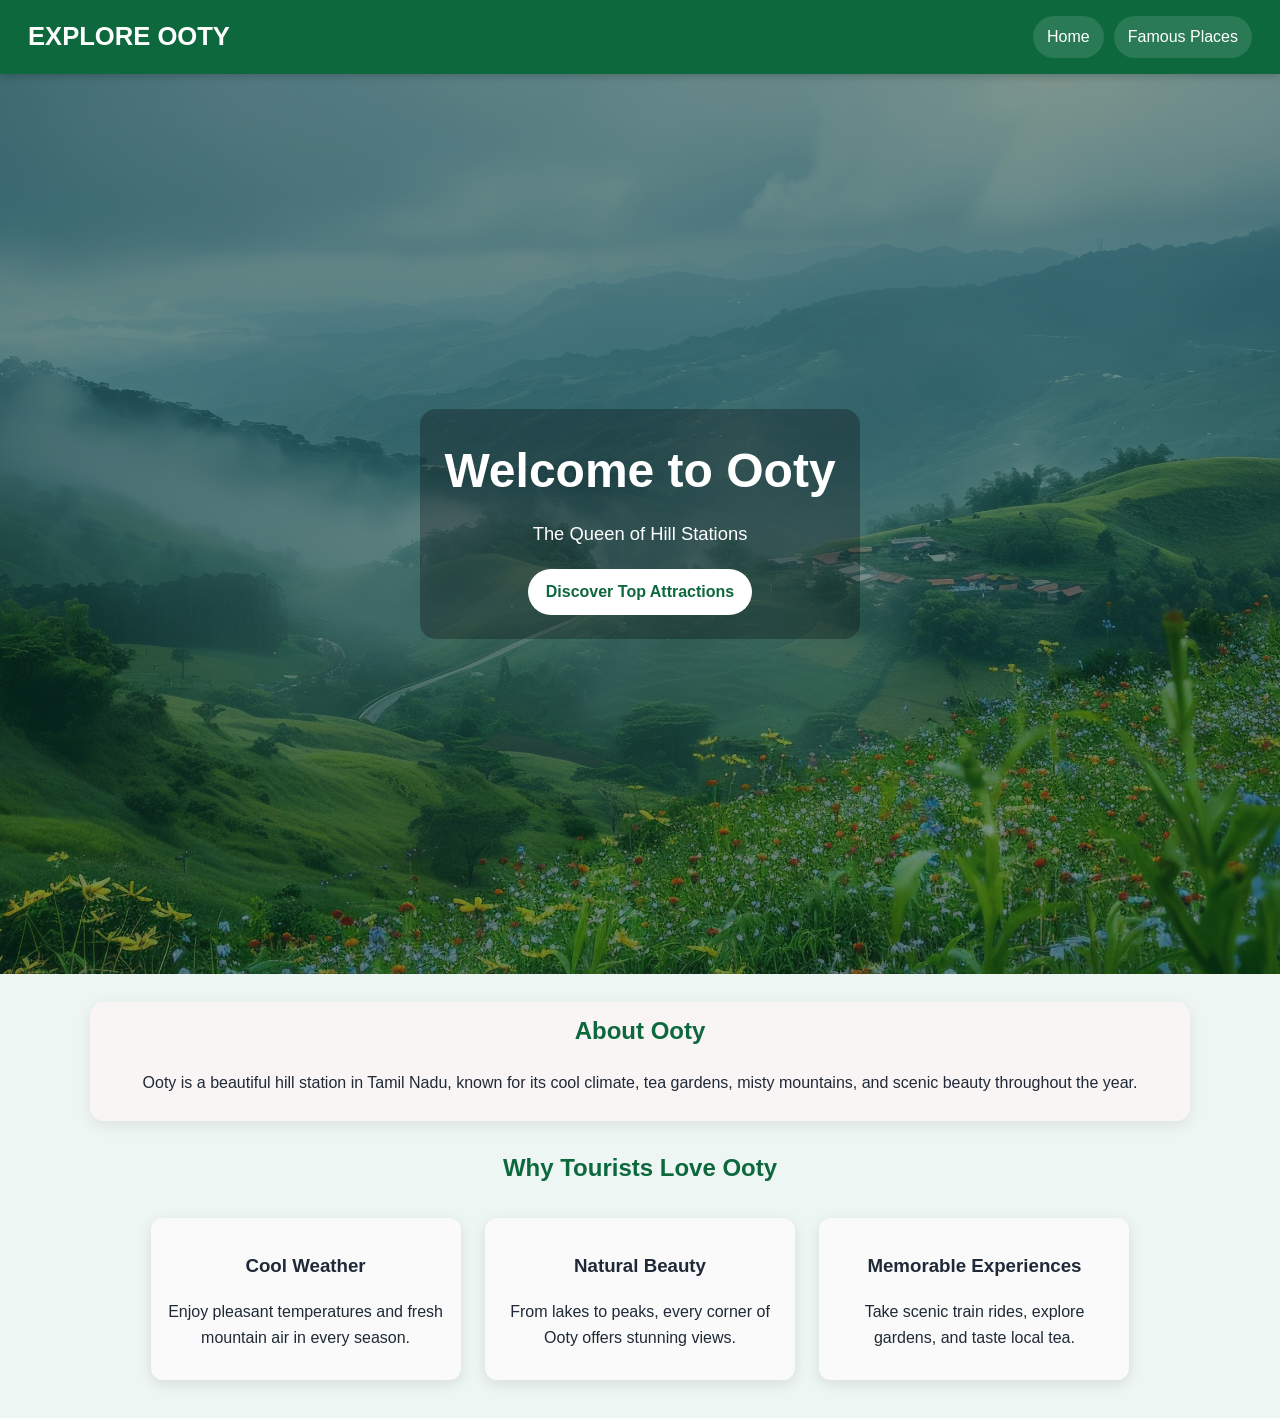
<file: index.html>
<!DOCTYPE html>
<html lang="en">
<head>
    <meta charset="UTF-8">
    <meta name="viewport" content="width=device-width, initial-scale=1.0">
    <title>Explore Ooty | The Queen of Hills </title>
    <link rel="stylesheet" href="style.css">
</head>
<body>
    <header class="header">
        <h1 class="h1">EXPLORE OOTY</h1>
        <nav class="nav-links">
            <a href="index.html">Home</a>
            <a href="places.html">Famous Places</a>
        </nav>
    </header>

    <section class="hero">
        <div class="hero-content">
            <h2>Welcome to Ooty</h2>
            <p>The Queen of Hill Stations</p>
            <a class="btn" href="places.html">Discover Top Attractions</a>
        </div>
    </section>

    <section class="about">
        <h2>About Ooty</h2>
        <p>
            Ooty is a beautiful hill station in Tamil Nadu, known for its cool climate,
            tea gardens, misty mountains, and scenic beauty throughout the year.
        </p>
    </section>

    <section class="popular">
        <h2>Why Tourists Love Ooty</h2>
        <div class="card">
            <h3>Cool Weather</h3>
            <p>Enjoy pleasant temperatures and fresh mountain air in every season.</p>
        </div>
        <div class="card">
            <h3>Natural Beauty</h3>
            <p>From lakes to peaks, every corner of Ooty offers stunning views.</p>
        </div>
        <div class="card">
            <h3>Memorable Experiences</h3>
            <p>Take scenic train rides, explore gardens, and taste local tea.</p>
        </div>
    </section>
</body>
</html>
</file>
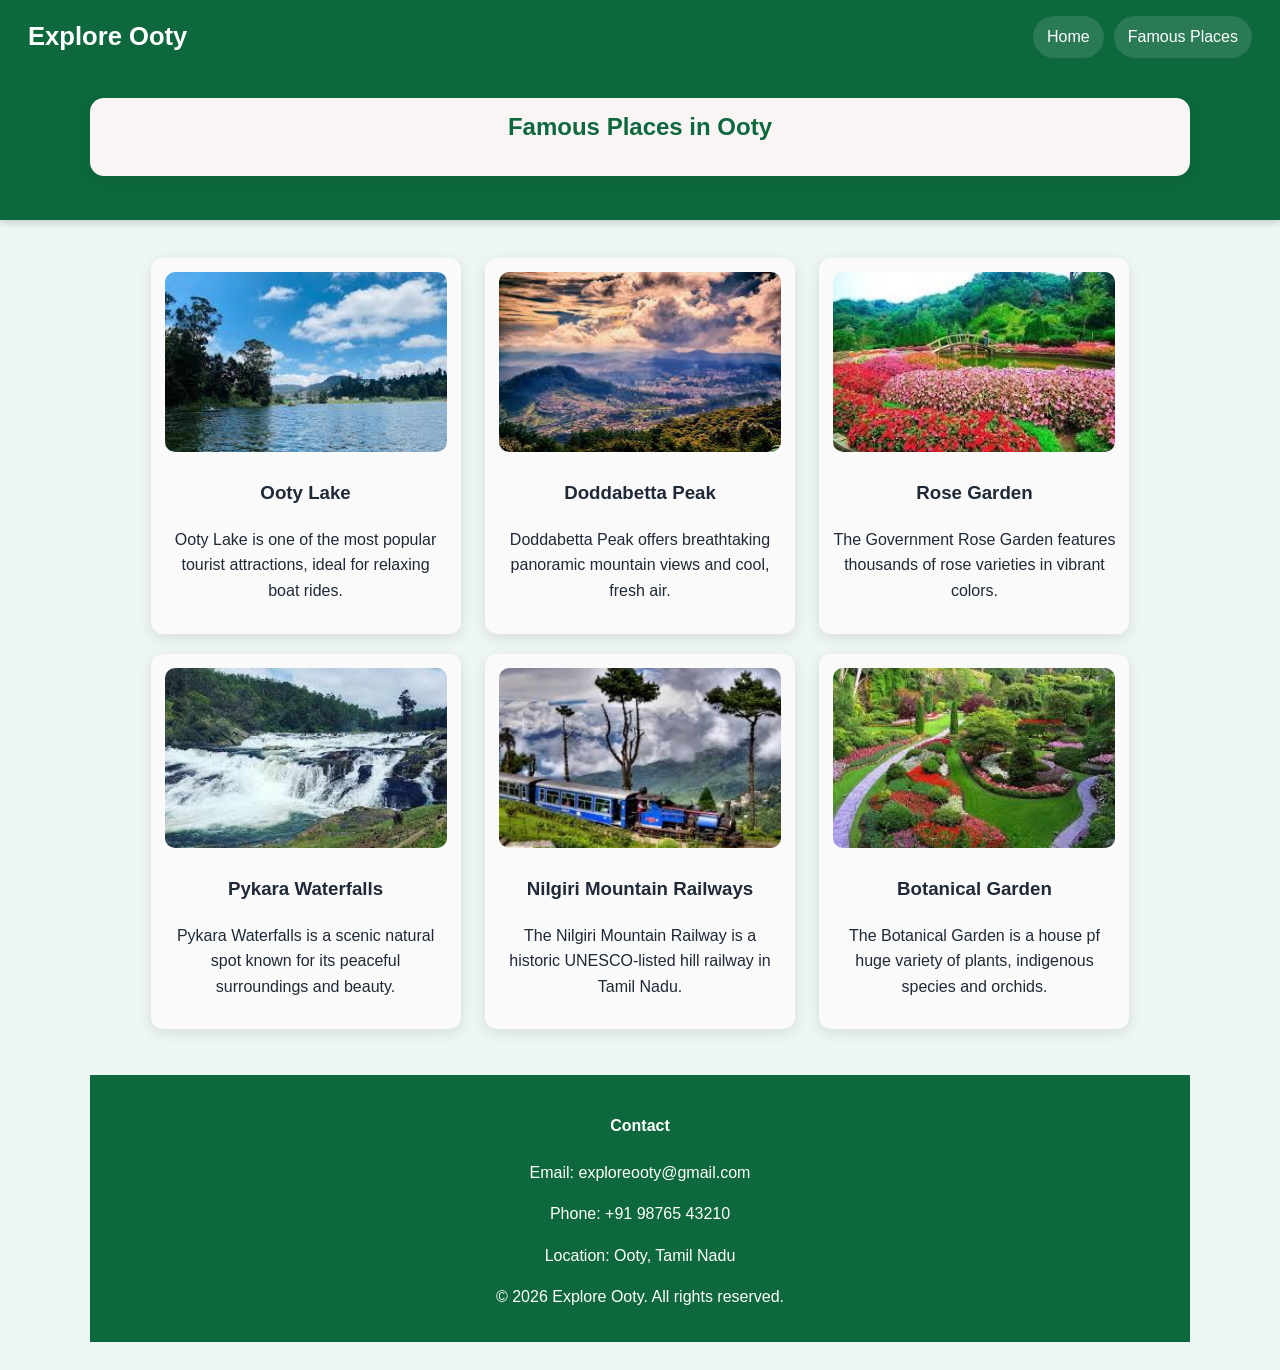
<file: places.html>
<!DOCTYPE html>
<html lang="en">
<head>
    <meta charset="UTF-8">
    <meta name="viewport" content="width=device-width, initial-scale=1.0">
    <title>Famous Places in Ooty | Explore Ooty</title>
    <link rel="stylesheet" href="style.css">
</head>
<body>
    <div class="header">
        <h1>Explore Ooty</h1>
        <nav class="nav-links">
            <a href="index.html">Home</a>
            <a href="places.html">Famous Places</a>
        </nav>
    </header>

    <section class="about">
        <h2>Famous Places in Ooty</h2>
    </div>
    <div class="popular">
        <div class="card">
            <img src="[data-uri]" alt="Ooty">
            <h3>Ooty Lake</h3>
            <p>Ooty Lake is one of the most popular tourist attractions, ideal for relaxing boat rides.</p>
        </div>
        <div class="card">
            <img src="[data-uri]" alt="Ooty">
            <h3>Doddabetta Peak</h3>
            <p>Doddabetta Peak offers breathtaking panoramic mountain views and cool, fresh air.</p>
        </div>
        <div class="card">
            <img src="[data-uri]" alt="Ooty">
            <h3>Rose Garden</h3>
            <p>The Government Rose Garden features thousands of rose varieties in vibrant colors.</p>
        </div>
        <div class="card">
            <img src="[data-uri]" alt="Ooty">
            <h3>Pykara Waterfalls</h3>
            <p>Pykara Waterfalls is a scenic natural spot known for its peaceful surroundings and beauty.</p>
        </div>
        <div class="card">
            <img src="[data-uri]">
            <h3>Nilgiri Mountain Railways</h3>
            <p>The Nilgiri Mountain Railway is a historic UNESCO-listed hill railway in Tamil Nadu.</p>
        </div>
        <div class="card">
            <img src="[data-uri]">
            <h3>Botanical Garden</h3>
            <p>The Botanical Garden is a house pf huge variety of plants, indigenous species and orchids.</p>
        </div>
    </section>

    <footer class="footer">
        <h4>Contact</h4>
            <p>Email: exploreooty@gmail.com</p>
            <p>Phone: +91 98765 43210</p>
            <p>Location: Ooty, Tamil Nadu</p>
            <p class="footer-bottom">© 2026 Explore Ooty. All rights reserved.</p>
    </footer>
</body>
</html>
</file>
<file: style.css>
* {
    box-sizing: border-box;
}

body {
    margin: 0;
    font-family: Arial, sans-serif;
    line-height: 1.6;
    color: #1f2937;
    background: #eef6f3;
}

.header {
    position: sticky;
    top: 0;
    z-index: 10;
    display: flex;
    justify-content: space-between;
    align-items: center;
    flex-wrap: wrap;
    gap: 12px;
    padding: 16px 28px;
    background: #0d683d;
    color: #ffffff;
    box-shadow: 0 2px 8px rgba(0, 0, 0, 0.2);
}

.header h1 {
    margin: 0;
    font-size: 1.6rem;
}

.nav-links {
    display: flex;
    gap: 10px;
    flex-wrap: wrap;
}

.header a {
    color: #ffffff;
    text-decoration: none;
    background: rgba(255, 255, 255, 0.12);
    padding: 8px 14px;
    border-radius: 999px;
    transition: background 0.2s ease;
}

.header a:hover {
    background: rgba(255, 255, 255, 0.24);
}

.hero {
    min-height: 100vh;
    display: grid;
    place-items: center;
    text-align: center;
    color: #ffffff;
    padding: 40px 20px;
    background: linear-gradient(rgba(6, 46, 27, 0.5), rgba(6, 46, 27, 0.5)),
    url("images/view-mountain-with-dreamy-aesthetic.jpg");
    background-size: cover;
    background-position: center;
}

.hero-content {
    max-width: 700px;
    padding: 24px;
    background: rgba(0, 0, 0, 0.28);
    border-radius: 16px;
}

.hero h2 {
    margin: 0 0 10px;
    font-size: clamp(2rem, 5vw, 3rem);
}

.hero p {
    margin: 0 0 20px;
    font-size: 1.15rem;
}

.btn {
    display: inline-block;
    text-decoration: none;
    color: #0d683d;
    background: #ffffff;
    padding: 10px 18px;
    border-radius: 999px;
    font-weight: bold;
}

.about,
.popular {
    width: min(1100px, 92%);
    margin: 28px auto;
}

.about {
    background: #f9f5f5;
    border-radius: 14px;
    padding: 10px;
    text-align: center;
    box-shadow: 0 4px 16px rgba(0, 0, 0, 0.08);
}

.about h2,
.popular h2 {
    margin-top: 0;
    color: #0d683d;
}

.popular {
    text-align: center;
}

.card {
    background: rgb(249, 250, 249);
    width: 310px;
    max-width: 100%;
    display: inline-block;
    vertical-align: top;
    margin: 10px;
    padding: 14px;
    border-radius: 12px;
    border-color: #0d683d;
    box-shadow: 0 4px 14px rgba(0, 0, 0, 0.1);
    transition: transform 0.2s ease, box-shadow 0.2s ease;
}

.card:hover {
    transform: translateY(-4px);
    box-shadow: 0 8px 18px rgba(0, 0, 0, 0.14);
}

.card img {
    width: 100%;
    height: 180px;
    object-fit: cover;
    border-radius: 10px;
}

.footer {
    margin-top: 36px;
    background: #0d683d;
    color: #ffffff;
    text-align: center;
    padding: 16px;
}

@media (max-width: 700px) {
    .header {
        justify-content: center;
        text-align: center;
    }

    .hero {
        min-height: 55vh;
    }
}
.h1{
    font-family: 'Lucida Sans', 'Lucida Sans Regular', 'Lucida Grande', 'Lucida Sans Unicode', Geneva, Verdana, sans-serif;}
</file>
